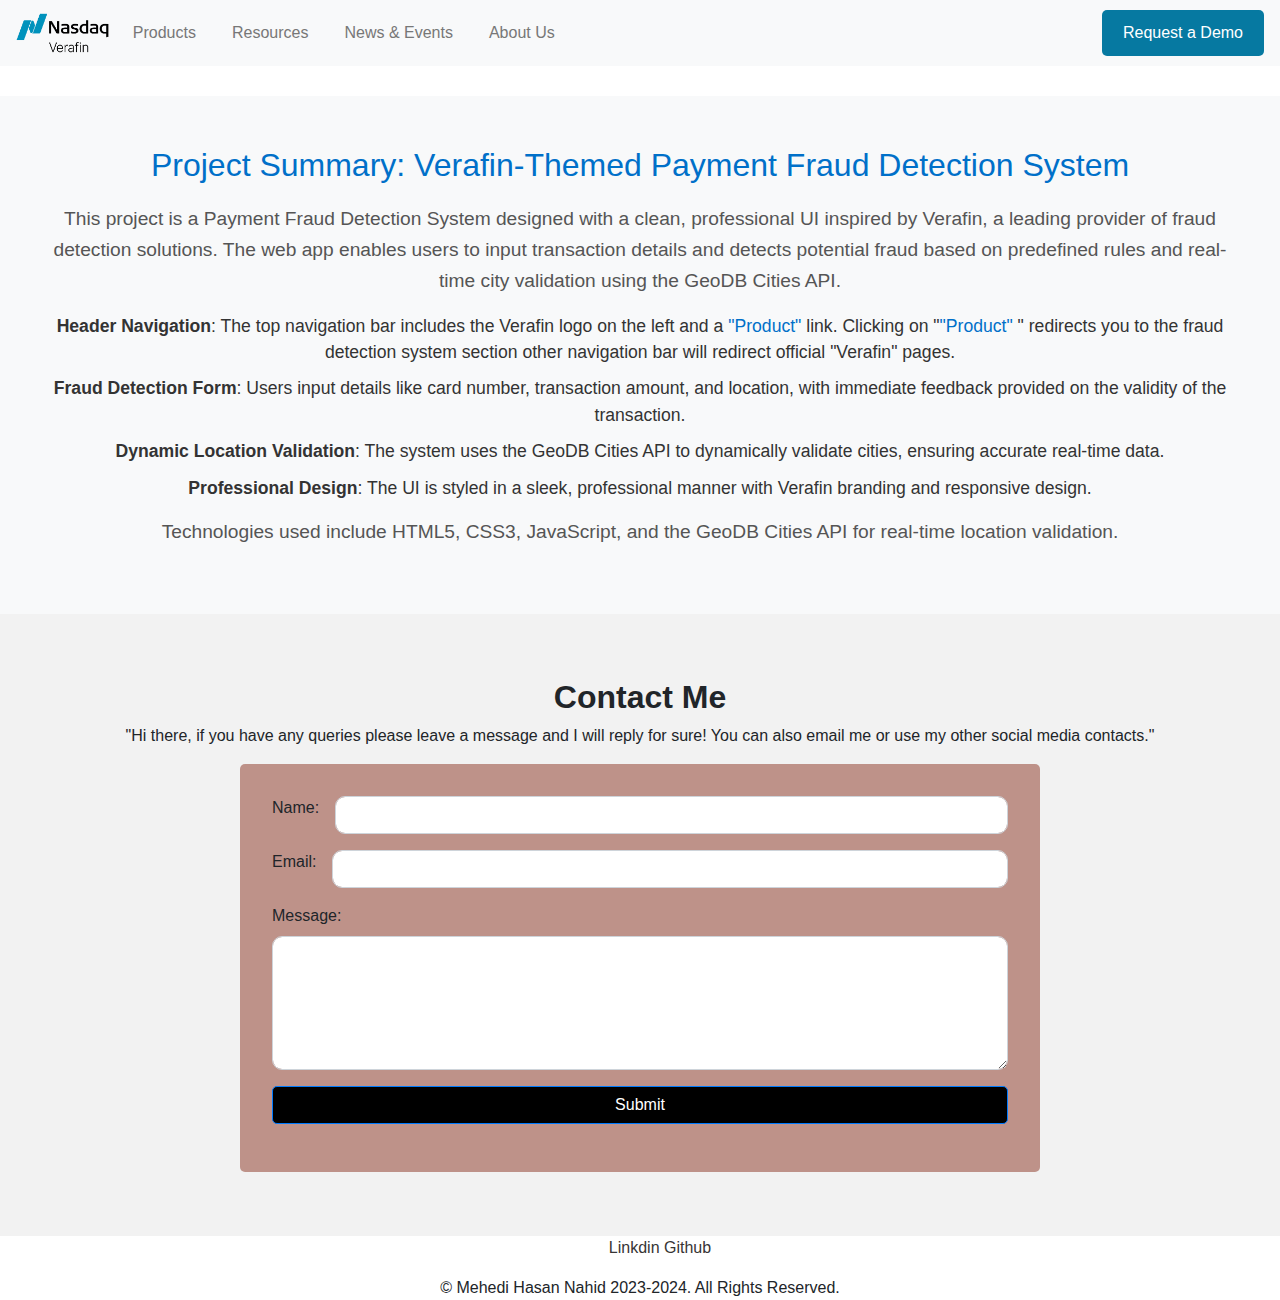
<file: index.html>
<!DOCTYPE html>
<html lang="en">
<head>
    <meta charset="UTF-8">
    <meta name="viewport" content="width=device-width, initial-scale=1.0">
    <title>Navbar Example</title>
    <!-- Include Bootstrap CSS (if using Bootstrap) -->
    <link rel="stylesheet" href="https://maxcdn.bootstrapcdn.com/bootstrap/4.5.2/css/bootstrap.min.css">
    <style>
        /* Custom styles for the navbar */
        .navbar-brand img {
            height: 40px; /* Adjust based on the logo size */
        }
        .navbar-nav .nav-item .nav-link {
            color: #777; /* Adjust color to match your needs */
            margin-right: 20px;
        }
        .navbar-toggler-icon {
            color: #fff; /* Mobile button icon color */
        }
        .btn-demo {
            background-color: #0679a1;
            color: white;
            padding: 10px 20px;
            margin-left: auto;
            border-radius: 5px;
        }
        .btn-demo:hover {
            background-color: #055a84;
        }

        /* Project Summary Styles */
        .project-summary {
            background-color: #f8f9fa;
            padding: 50px;
            margin-top: 30px;
            text-align: center;
        }
        .project-summary h2 {
            color: #0070c9;
            font-size: 2rem;
            margin-bottom: 20px;
        }
        .project-summary p {
            font-size: 1.2rem;
            line-height: 1.6;
            color: #555;
        }
        .project-summary ul {
            list-style-type: none;
            padding: 0;
        }
        .project-summary ul li {
            margin: 10px 0;
            font-size: 1.1rem;
            color: #333;
        }

    </style>
</head>
<body>

<nav class="navbar navbar-expand-lg navbar-light bg-light">
    <a class="navbar-brand" href="#">
        <!-- Placeholder for the logo -->
        <img src="Nasdaq-Verafin-Logo.webp" alt="Logo" style="height: 40px;"> <!-- Ensure logo.png is in the same folder as this file -->
    </a>
    <button class="navbar-toggler" type="button" data-toggle="collapse" data-target="#navbarNav" aria-controls="navbarNav"
        aria-expanded="false" aria-label="Toggle navigation">
        <span class="navbar-toggler-icon"></span>
    </button>
    <div class="collapse navbar-collapse" id="navbarNav">
        <ul class="navbar-nav">
            <li class="nav-item">
                <a class="nav-link" href="product.html">Products</a>
            </li>
            <li class="nav-item">
                <a class="nav-link" href="https://verafin.com/resources/?internal-source=menu">Resources</a>
            </li>
            <li class="nav-item">
                <a class="nav-link" href="https://verafin.com/events/">News & Events</a>
            </li>
            <li class="nav-item">
                <a class="nav-link" href="https://verafin.com/contact/">About Us</a>
            </li>
        </ul>
        <a href="#" class="btn btn-demo">Request a Demo</a>
    </div>
</nav>

<div class="project-summary">
    <h2>Project Summary: Verafin-Themed Payment Fraud Detection System</h2>
    <p>This project is a Payment Fraud Detection System designed with a clean, professional UI inspired by Verafin, a leading provider of fraud detection solutions. The web app enables users to input transaction details and detects potential fraud based on predefined rules and real-time city validation using the GeoDB Cities API.</p>

    <ul>
        <li>
            <strong>Header Navigation</strong>: The top navigation bar includes the Verafin logo on the left and a 
            <a href="product.html" style="color: #0070c9; text-decoration: none;">"Product"</a> 
            link. Clicking on "<a href="product.html" style="color: #0070c9; text-decoration: none;">"Product"</a> " redirects you to the fraud detection system section other navigation bar will redirect official "Verafin" pages.
        </li>
        <li><strong>Fraud Detection Form</strong>: Users input details like card number, transaction amount, and location, with immediate feedback provided on the validity of the transaction.</li>
        <li><strong>Dynamic Location Validation</strong>: The system uses the GeoDB Cities API to dynamically validate cities, ensuring accurate real-time data.</li>
        <li><strong>Professional Design</strong>: The UI is styled in a sleek, professional manner with Verafin branding and responsive design.</li>
    </ul>
    <p>Technologies used include HTML5, CSS3, JavaScript, and the GeoDB Cities API for real-time location validation.</p>
</div>



<!-- Footer Section -->

<style>
    .contact-section {
    background-color: #f2f2f2;
    padding: 4rem 0;
    }
    form {
    max-width: 800px;
    margin: 0 auto;
    padding: 2rem;
    background-color: rgb(190, 146, 137);
    border-radius: 5px;
    }
    .form-control {
    border-radius: 10px;
    }
    .btn-primary {
    border-radius: 5px;
    background-color: black;
    border-color: #007bff;
    width: 100%;
    }
    .btn-primary:hover {
    background-color: #0069d9;
    border-color: #0062cc;
    }
    .social-links a {
    font-size: 1.5rem;
    color: #333333;
    }
    .social-links a:hover {
    color: #007bff;
    }
</style>


<div class="contact-section">
<h2 class="text-center font-weight-bold">Contact Me</h2>
<p Style="text-align:center;"> 
    "Hi there, if you have any queries please leave a message and I will reply for sure! You can also email me or use my other social media contacts."
</p>
<form action="https://formspree.io/f/myyadzyl" method="POST">
    <div class="form-group d-flex align-items-left justify-content-start">
        <label for="name" class="mr-3">Name:</label>
        <input type="text" class="form-control" id="name" name="name" required>
    </div>
    <div class="form-group d-flex align-items-left justify-content-start">
        <label for="email" class="mr-3">Email:</label>
        <input type="email" class="form-control" id="email" name="_replyto" required>
    </div>
    <div class="form-group">
        <label for="message">Message:</label>
        <textarea class="form-control" id="message" name="message" rows="5" required></textarea>
    </div>
    <div class="form-group d-flex align-items-left justify-content-start">
        <button type="submit" class="btn btn-primary">Submit</button>
    </div>
</form>
</div>




<style>
.fab.fa-linkedin {
color: rgb(104, 104, 113);
}
.fab.fa-github {
color: rgb(83, 87, 83);

}
</style>
<style>
a .label {
color: #373535; /* Replace with the desired color code */
}

</style>
<div style="text-align: center;">
<ul>
  <a href="https://www.linkedin.com/in/mehedi-hasan-nahid-40a553139/" class=""><i class="fab fa-linkedin"></i><span class="label">Linkdin</span></a>
  <a href="https://github.com/nahid-hasan-mehedi" class=""><i class="fab fa-github"></i><span class="label">Github</span></a>
</ul>
<div style="text-align:center;" id="footer">&copy; Mehedi Hasan Nahid 2023-2024. All Rights Reserved.</div>
</div>


</body>
<script src="https://code.jquery.com/jquery-3.2.1.slim.min.js" integrity="sha384-KJ3o2DKtIkvYIK3UENzmM7KCkRr/rE9/Qpg6aAZGJwFDMVNA/GpGFF93hXpG5KkN" crossorigin="anonymous"></script>
<script src="https://cdnjs.cloudflare.com/ajax/libs/popper.js/1.12.9/umd/popper.min.js" integrity="sha384-ApNbgh9B+Y1QKtv3Rn7W3mgPxhU9K/ScQsAP7hUibX39j7fakFPskvXusvfa0b4Q" crossorigin="anonymous"></script>
</file>
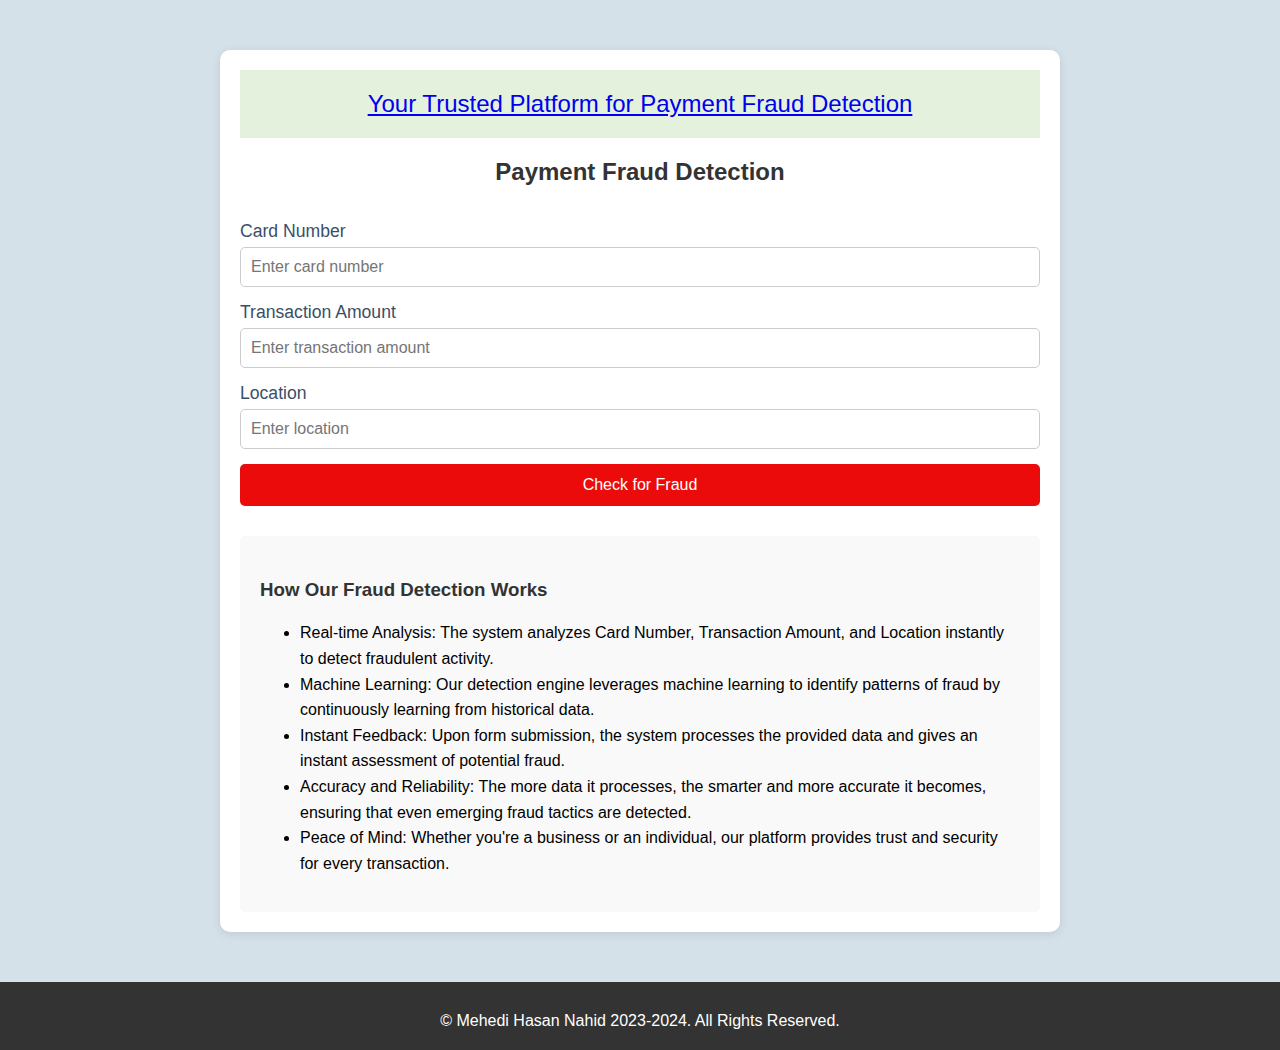
<file: product.html>
<!DOCTYPE html>
<html lang="en">
<head>
    <meta charset="UTF-8">
    <meta http-equiv="X-UA-Compatible" content="IE=edge">
    <meta name="viewport" content="width=device-width, initial-scale=1.0">
    <title>Product</title>
    <script  src = "script.js"> </script>
    <style>
        body {
            font-family: Arial, sans-serif;
            margin: 0;
            padding: 0;
            background-color: #d5e1e9;
        }

        /* Header styling */
        header {
            background-color: #e3f1dd;
            padding: 20px;
            text-align: center;
            color: white;
        }

        header p {
            font-size: 1.5em;
            margin: 0;
        }

        /* Main container styling */
        .container {
            max-width: 800px;
            margin: 50px auto;
            padding: 20px;
            background-color: #fff;
            box-shadow: 0 2px 10px rgba(0, 0, 0, 0.1);
            border-radius: 10px;
        }

        h2 {
            text-align: center;
            color: #333;
        }

        /* Flexbox styling for the form */
        #payment-form {
            display: flex;
            flex-direction: column;
            gap: 15px;
        }

        .form-group {
            display: flex;
            flex-direction: column;
            gap: 5px;
        }

        .form-group label {
            font-size: 1.1em;
            color: rgb(58, 79, 103);
        }

        .form-group input {
            padding: 10px;
            font-size: 1em;
            border: 1px solid #ccc;
            border-radius: 5px;
            outline: none;
            transition: border-color 0.3s;
        }

        .form-group input:focus {
            border-color: #575757;
        }

        button {
            padding: 12px;
            font-size: 1em;
            background-color: #eb0b0b;
            color: white;
            border: none;
            border-radius: 5px;
            cursor: pointer;
            transition: background-color 0.3s;
        }

        button:hover {
            background-color: #75cdd3;
        }

        #result {
            margin-top: 20px;
            font-size: 1.1em;
            text-align: center;
        }

        /* Description styling */
        .description {
            margin-top: 30px;
            padding: 20px;
            background-color: #f9f9f9;
            border-radius: 5px;
            line-height: 1.6;
        }

        .description h3 {
            margin-bottom: 10px;
            color: #333;
        }

        /* Footer styling */
        #footer {
            margin-top: 50px;
            padding: 20px;
            background-color: #333;
            color: white;
            text-align: center;
        }

        #footer a {
            color: #617272;
            margin: 0 10px;
        }

        #footer a:hover {
            text-decoration: underline;
        }

        /* Flexbox layout for footer links */
        .social-links {
            display: flex;
            justify-content: center;
            gap: 15px;
            margin-bottom: 10px;
        }

        .social-links a {
            color: white;
            font-size: 1.5em;
        }
    </style>
</head>
<body>
    <!-- Main container -->
    <div id="product-section" class="container">
        <header>
            <p>
                <a href="index.html">Your Trusted Platform for Payment Fraud Detection</a>
            </p>
        </header>
        
        <main>
            <form id="payment-form">
                <h2>Payment Fraud Detection</h2>
                <div class="form-group">
                    <label for="card-number">Card Number</label>
                    <input type="text" id="card-number" placeholder="Enter card number" required>
                </div>
                <div class="form-group">
                    <label for="transaction-amount">Transaction Amount</label>
                    <input type="number" id="transaction-amount" placeholder="Enter transaction amount" required>
                </div>
                <div class="form-group">
                    <label for="location">Location</label>
                    <input type="text" id="location" placeholder="Enter location" required>
                </div>
                <button type="submit">Check for Fraud</button>
            </form>
            <div id="result"></div> <!-- Result message will be displayed here -->

            <!--Description Section -->
            <section class="description">
                <h3>How Our Fraud Detection Works</h3>
                <ul>
                    <li><span>Real-time Analysis:</span> The system analyzes <span>Card Number</span>, <span>Transaction Amount</span>, and <span>Location</span> instantly to detect fraudulent activity.</li>
                    <li><span>Machine Learning:</span> Our detection engine leverages machine learning to identify patterns of fraud by continuously learning from historical data.</li>
                    <li><span>Instant Feedback:</span> Upon form submission, the system processes the provided data and gives an instant assessment of potential fraud.</li>
                    <li><span>Accuracy and Reliability:</span> The more data it processes, the smarter and more accurate it becomes, ensuring that even emerging fraud tactics are detected.</li>
                    <li><span>Peace of Mind:</span> Whether you're a business or an individual, our platform provides <span>trust</span> and <span>security</span> for every transaction.</li>
                </ul>
            </section>
        </main>
    </div>

    <!-- Footer Section -->
    <footer id="footer">
        <div class="social-links">
            <a href="https://www.linkedin.com/in/mehedi-hasan-nahid-40a553139/" class="fab fa-linkedin"></a>
            <a href="https://github.com/nahid-hasan-mehedi" class="fab fa-github"></a>
        </div>
        &copy; Mehedi Hasan Nahid 2023-2024. All Rights Reserved.
    </footer>

    <script src="https://code.jquery.com/jquery-3.2.1.slim.min.js" integrity="sha384-KJ3o2DKtIkvYIK3UENzmM7KCkRr/rE9/Qpg6aAZGJwFDMVNA/GpGFF93hXpG5KkN" crossorigin="anonymous"></script>
    <script src="https://cdnjs.cloudflare.com/ajax/libs/popper.js/1.12.9/umd/popper.min.js" integrity="sha384-ApNbgh9B+Y1QKtv3Rn7W3mgPxhU9K/ScQsAP7hUibX39j7fakFPskvXusvfa0b4Q" crossorigin="anonymous"></script>
</body>
</html>
</file>
